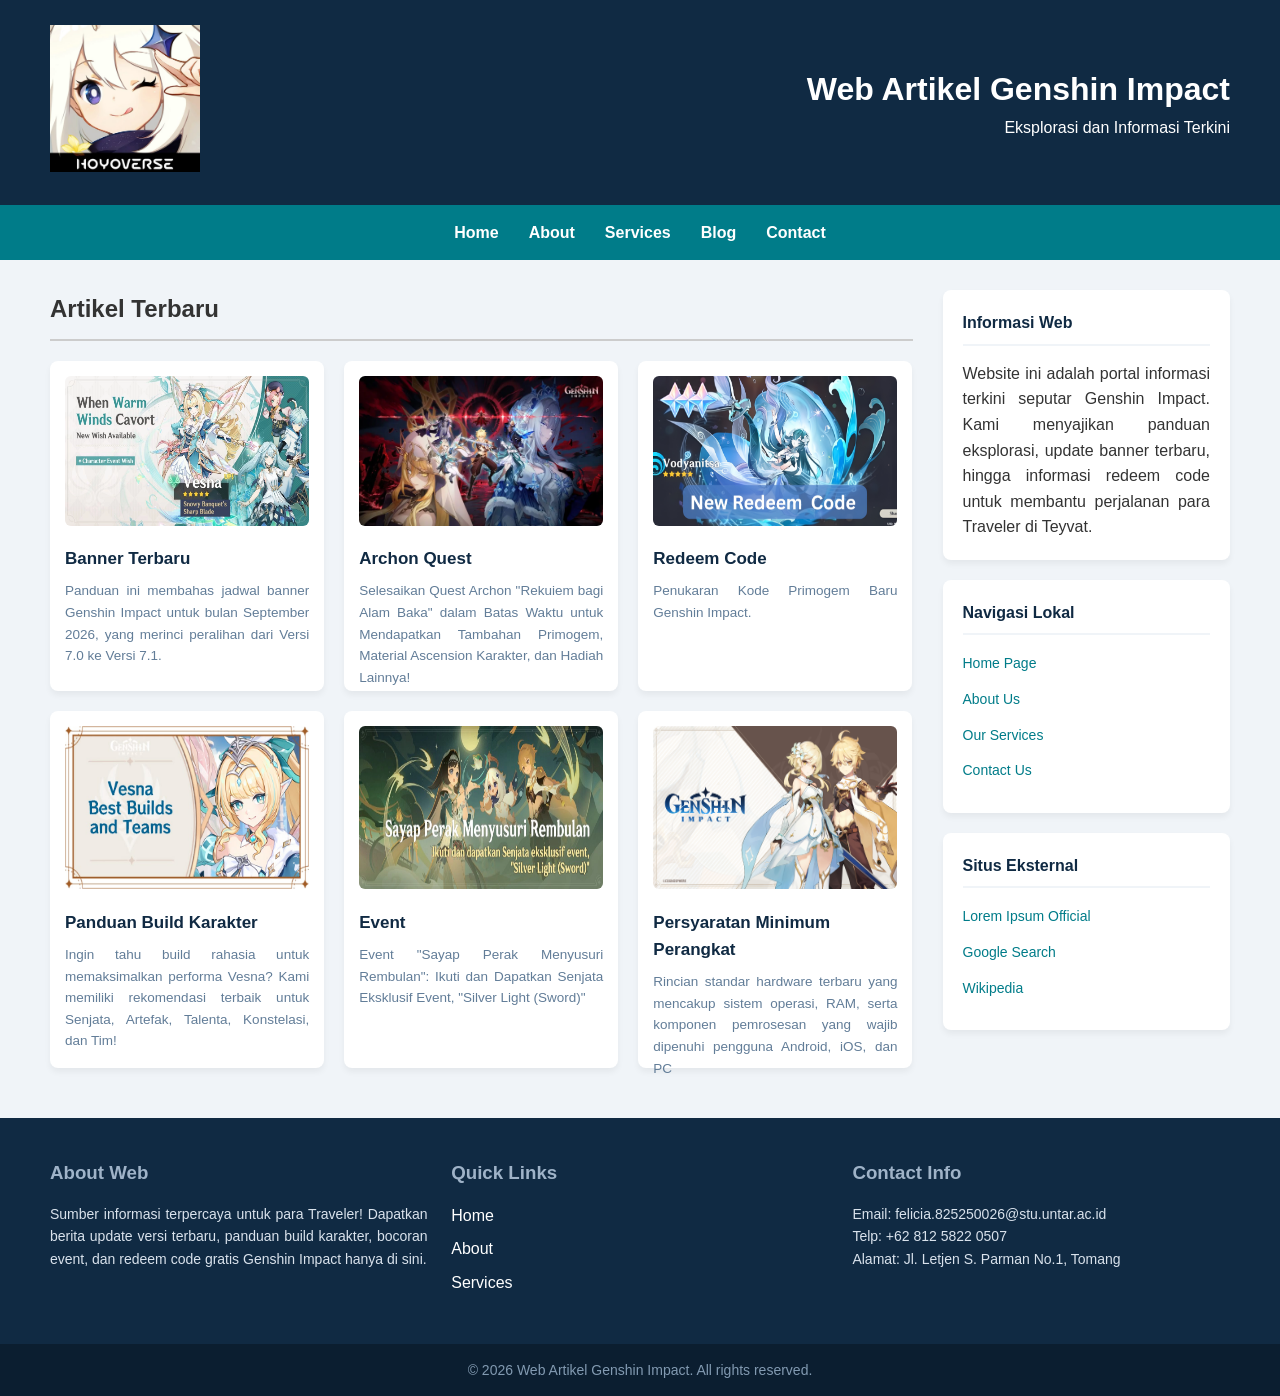
<file: index.html>
<!doctype html>
<html lang="en">
  <head>
    <meta charset="UTF-8" />
    <meta name="viewport" content="width=device-width, initial-scale=1.0" />
    <title>Genshin Impact Article</title>
    <link rel="stylesheet" href="style.css" />
  </head>
  <body>
    <header class="header">
      <div class="header-left">
        <img src="images/logo.png" alt="Logo Web" id="home" />
      </div>
      <div class="header-right">
        <h1>Web Artikel Genshin Impact</h1>
        <p>Eksplorasi dan Informasi Terkini</p>
      </div>
    </header>

    <nav class="navbar">
      <a href="#home">Home</a>
      <a href="#about">About</a>
      <a href="#services">Services</a>
      <a href="blog.html">Blog</a>
      <a href="#profile">Contact</a>
    </nav>

    <main class="main-content">
      <section class="left-column">
        <h2>Artikel Terbaru</h2>
        <div class="gallery-grid">
          <article class="card">
            <img src="images/banner.png" alt="Galeri 1" class="gallery-img" />
            <h3>Banner Terbaru</h3>
            <p>
              Panduan ini membahas jadwal banner Genshin Impact untuk bulan
              September 2026, yang merinci peralihan dari Versi 7.0 ke Versi
              7.1.
            </p>
          </article>
          <article class="card">
            <img src="images/archon.png" alt="Galeri 2" class="gallery-img" />
            <h3>Archon Quest</h3>
            <p>
              Selesaikan Quest Archon "Rekuiem bagi Alam Baka" dalam Batas Waktu
              untuk Mendapatkan Tambahan Primogem, Material Ascension Karakter,
              dan Hadiah Lainnya!
            </p>
          </article>
          <article class="card">
            <img src="images/redeem.png" alt="Galeri 3" class="gallery-img" />
            <h3>Redeem Code</h3>
            <p>Penukaran Kode Primogem Baru Genshin Impact.</p>
          </article>
          <article class="card">
            <img src="images/vesna.png" alt="Galeri 4" class="gallery-img" />
            <h3>Panduan Build Karakter</h3>
            <p>
              Ingin tahu build rahasia untuk memaksimalkan performa Vesna? Kami
              memiliki rekomendasi terbaik untuk Senjata, Artefak, Talenta,
              Konstelasi, dan Tim!
            </p>
          </article>
          <article class="card">
            <img src="images/event.png" alt="Galeri 5" class="gallery-img" />
            <h3>Event</h3>
            <p>
              Event "Sayap Perak Menyusuri Rembulan": Ikuti dan Dapatkan Senjata
              Eksklusif Event, "Silver Light (Sword)"
            </p>
          </article>
          <article class="card">
            <img
              src="images/requirement.png"
              alt="Galeri 6"
              class="gallery-img"
            />
            <h3>Persyaratan Minimum Perangkat</h3>
            <p>
              Rincian standar hardware terbaru yang mencakup sistem operasi,
              RAM, serta komponen pemrosesan yang wajib dipenuhi pengguna
              Android, iOS, dan PC
            </p>
          </article>
        </div>
      </section>

      <aside class="right-column">
        <div class="widget">
          <h3>Informasi Web</h3>
          <p>
            Website ini adalah portal informasi terkini seputar Genshin Impact.
            Kami menyajikan panduan eksplorasi, update banner terbaru, hingga
            informasi redeem code untuk membantu perjalanan para Traveler di
            Teyvat.
          </p>
        </div>
        <div class="widget">
          <h3>Navigasi Lokal</h3>
          <ul>
            <li><a href="#home">Home Page</a></li>
            <li><a href="#about">About Us</a></li>
            <li><a href="#services">Our Services</a></li>
            <li><a href="#profile">Contact Us</a></li>
          </ul>
        </div>
        <div class="widget">
          <h3>Situs Eksternal</h3>
          <ul>
            <li>
              <a href="https://www.lipsum.com" target="_blank"
                >Lorem Ipsum Official</a
              >
            </li>
            <li>
              <a href="https://www.google.com" target="_blank">Google Search</a>
            </li>
            <li>
              <a href="https://www.wikipedia.org" target="_blank">Wikipedia</a>
            </li>
          </ul>
        </div>
      </aside>
    </main>
    <!-- footer -->
    <footer class="footer">
      <div class="footer-top">
        <div class="footer-col">
          <section id="about">
            <h3>About Web</h3>
            <p>
              Sumber informasi terpercaya untuk para Traveler! Dapatkan berita
              update versi terbaru, panduan build karakter, bocoran event, dan
              redeem code gratis Genshin Impact hanya di sini.
            </p>
          </section>
        </div>
        <div class="footer-col">
          <h3>Quick Links</h3>
          <ul>
            <li><a href="#home">Home</a></li>
            <li><a href="#about">About</a></li>
            <li><a href="#services">Services</a></li>
          </ul>
        </div>
        <div class="footer-col">
          <h3>Contact Info</h3>
          <p>
            Email: felicia.825250026@stu.untar.ac.id<br />Telp: +62 812 5822
            0507<br />Alamat: Jl. Letjen S. Parman No.1, Tomang
          </p>
        </div>
      </div>
      <div class="footer-bottom">
        <p>&copy; 2026 Web Artikel Genshin Impact. All rights reserved.</p>
      </div>
    </footer>

    <!-- pop-up profile -->
    <div id="profile" class="overlay">
      <div class="popup">
        <!-- tombol close -->
        <a class="close" href="#home">&times;</a>
        <div class="popup-content">
          <div class="profil-header">
            <img src="images/profile.png" alt="Foto Anda" class="foto-profil" />
            <h2>Profil Mahasiswa</h2>
          </div>
          <table class="profil-table">
            <tr>
              <td>NIM</td>
              <td>825250026</td>
            </tr>
            <tr>
              <td>Nama</td>
              <td>Felicia</td>
            </tr>
            <tr>
              <td>Kelas</td>
              <td>Sistem Informasi A</td>
            </tr>
          </table>
        </div>
      </div>
    </div>
  </body>
</html>
</file>
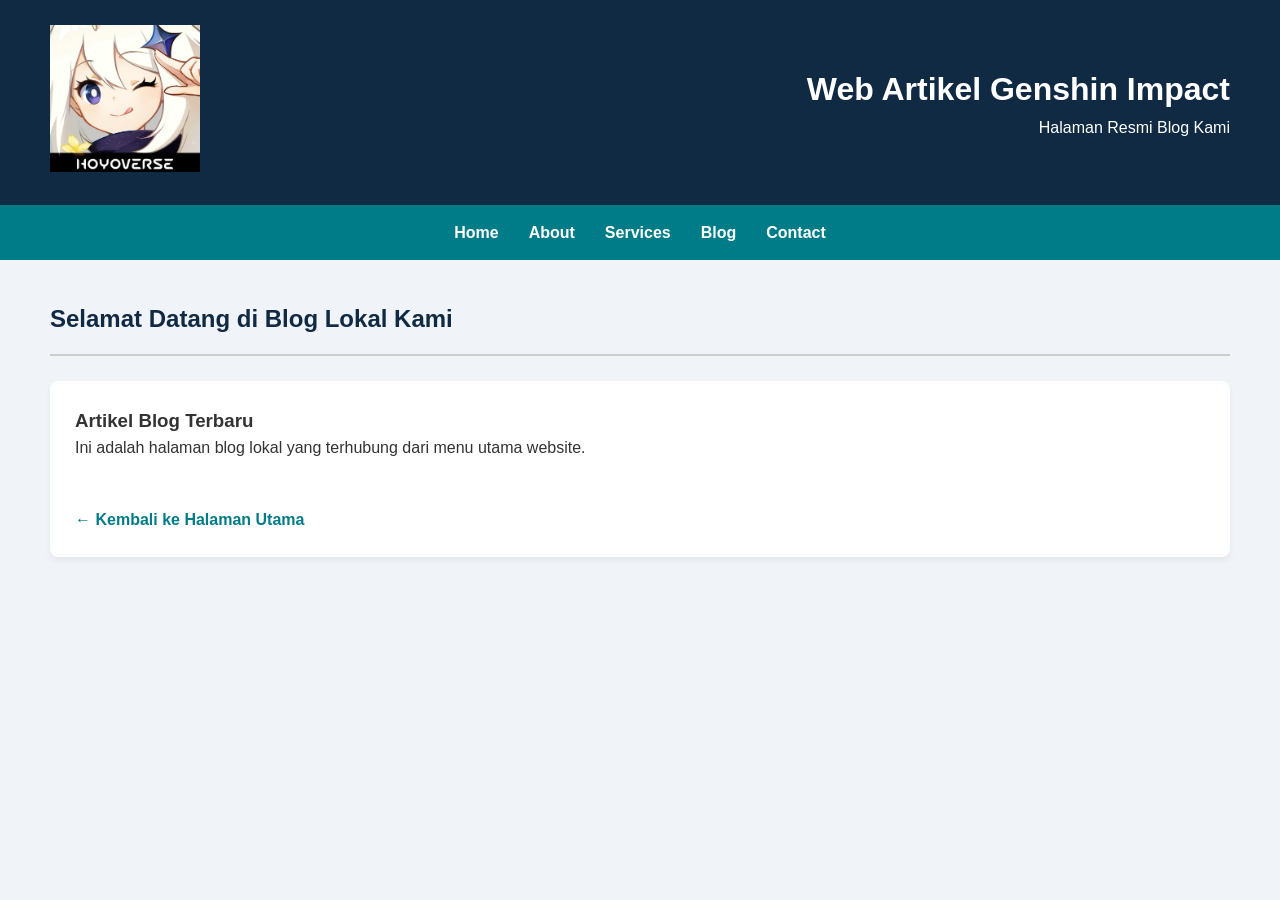
<file: blog.html>
<!doctype html>
<html lang="id">
  <head>
    <meta charset="UTF-8" />
    <title>Blog - Jurnal Web Modern</title>
    <link rel="stylesheet" href="style.css" />
  </head>
  <body>
    <header class="header">
      <div class="header-left">
        <div class="header-left">
          <img src="images/logo.png" alt="Logo Web" />
        </div>
      </div>
      <div class="header-right">
        <h1>Web Artikel Genshin Impact</h1>
        <p>Halaman Resmi Blog Kami</p>
      </div>
    </header>

    <nav class="navbar">
      <a href="index.html#home">Home</a>
      <a href="index.html#about">About</a>
      <a href="index.html#services">Services</a>
      <a href="blog.html">Blog</a>
      <a href="index.html#profile">Contact</a>
    </nav>

    <main class="blog-content">
      <h2>Selamat Datang di Blog Lokal Kami</h2>
      <div class="blog-box">
        <h3>Artikel Blog Terbaru</h3>
        <p>
          Ini adalah halaman blog lokal yang terhubung dari menu utama website.
        </p>
        <br />
        <a href="index.html">&larr; Kembali ke Halaman Utama</a>
      </div>
    </main>
  </body>
</html>
</file>
<file: style.css>
* {
  box-sizing: border-box;
  margin: 0;
  padding: 0;
  font-family: "Segoe UI", Tahoma, Geneva, Verdana, sans-serif;
}
body {
  background-color: #f0f4f8;
  color: #333;
  line-height: 1.6;
}
html {
  scroll-behavior: smooth;
}
p {
  text-align: justify;
}
/* Header 2 kolom */
.header {
  display: flex;
  justify-content: space-between;
  align-items: center;
  background-color: #102a43;
  color: white;
  padding: 25px 50px;
}
.header-right p {
  text-align: right;
}
.header-left img {
  width: 150px;
}
/* navigasi bar */
.navbar {
  display: flex;
  justify-content: center;
  background-color: #007c89;
  padding: 15px 50px;
  gap: 30px;
}
.navbar a {
  color: white;
  text-decoration: none;
  font-weight: bold;
  transition: color 0.3s;
}
.navbar a:hover {
  color: #bcf3ec;
}

/* 2 kolom kiri kanan */
.main-content {
  display: flex;
  padding: 30px 50px;
  gap: 30px;
}

/* kiri 3 kolom */
.left-column {
  width: 75%;
}
.left-column h2 {
  margin-bottom: 20px;
  border-bottom: 2px solid #ccc;
  padding-bottom: 10px;
}

/* Penggunaan Gallery Grid */
.gallery-grid {
  display: grid;
  grid-template-columns: repeat(3, 1fr);
  gap: 20px;
}
.card {
  background: white;
  padding: 15px;
  border-radius: 8px;
  box-shadow: 0 4px 6px rgba(0, 0, 0, 0.05);
}
.card h3 {
  font-size: 17px;
  margin: 12px 0 8px;
  color: #102a43;
}
.card p {
  font-size: 13.5px;
  color: #627d98;
}

/* Penggunaan Opacity dan Transisi pada gambar */
.gallery-img {
  width: 100%;
  height: 50%;
  border-radius: 6px;
  transition:
    opacity 0.4s ease,
    transform 0.4s ease;
}
.gallery-img:hover {
  opacity: 0.75;
  transform: scale(1.03);
}

/* 3 kolom vertikal */
.right-column {
  width: 25%;
  display: flex;
  flex-direction: column;
  gap: 20px;
}
.widget {
  background: white;
  padding: 20px;
  border-radius: 8px;
  box-shadow: 0 4px 6px rgba(0, 0, 0, 0.05);
}
.widget h3 {
  border-bottom: 2px solid #f0f4f8;
  padding-bottom: 8px;
  margin-bottom: 15px;
  font-size: 16px;
  color: #102a43;
}
.widget ul {
  list-style: none;
}
.widget ul li {
  margin-bottom: 10px;
}
.widget ul li a {
  color: #007c89;
  text-decoration: none;
  font-size: 14px;
}
.widget ul li a:hover {
  text-decoration: underline;
}

/* Footer (2 Bagian, Atas 3 Kolom) */
.footer {
  background-color: #102a43;
  color: white;
  margin-top: 20px;
}
.footer-top {
  display: flex;
  justify-content: space-between;
  padding: 40px 50px;
  gap: 20px;
}
.footer-col {
  width: 32%;
}
.footer-col h3 {
  margin-bottom: 15px;
  color: #9fb3c8;
}
.footer-col ul {
  list-style: none;
}
.footer-col li {
  margin-bottom: 8px;
}
.footer-col a {
  color: white;
  text-decoration: none;
}
.footer-col a:hover {
  text-decoration: underline;
}
.footer-col p {
  font-size: 14px;
  color: #d9e2ec;
}
.footer-bottom {
  background-color: #0b1e30;
  text-align: center;
  padding: 15px;
  font-size: 14px;
  color: #829ab1;
}
.footer-bottom p {
  text-align: center;
}

/* Style Khusus Halaman Blog */
.blog-content {
  padding: 40px 50px;
  min-height: 50vh;
}
.blog-content h2 {
  border-bottom: 2px solid #ccc;
  padding-bottom: 15px;
  margin-bottom: 25px;
  color: #102a43;
}
.blog-box {
  background: white;
  padding: 25px;
  border-radius: 8px;
  box-shadow: 0 4px 6px rgba(0, 0, 0, 0.05);
}
.blog-box a {
  display: inline-block;
  margin-top: 20px;
  color: #007c89;
  text-decoration: none;
  font-weight: bold;
}
.blog-box a:hover {
  text-decoration: underline;
}

/* pop-up profile */
.overlay {
  position: fixed;
  top: 0;
  bottom: 0;
  left: 0;
  right: 0;
  background: rgba(16, 42, 67, 0.85);
  visibility: hidden;
  opacity: 0;
  transition: opacity 0.5s ease;
  display: flex;
  justify-content: center;
  align-items: center;
  z-index: 1000;
}
.overlay:target {
  visibility: visible;
  opacity: 1;
}
.popup {
  background: white;
  padding: 30px;
  border-radius: 10px;
  width: 450px;
  position: relative;
  box-shadow: 0 10px 25px rgba(0, 0, 0, 0.2);
}
.close {
  position: absolute;
  top: 15px;
  right: 20px;
  font-size: 28px;
  text-decoration: none;
  color: #829ab1;
  transition: color 0.3s;
}
.close:hover {
  color: #d64545;
}
.profil-header {
  text-align: center;
  margin-bottom: 25px;
}
.foto-profil {
  width: 90px;
  height: 90px;
  border-radius: 50%;
  border: 3px solid #007c89;
  margin-bottom: 10px;
  object-fit: cover;
}
.profil-table {
  width: 100%;
  border-collapse: collapse;
}
.profil-table td {
  padding: 12px;
  border-bottom: 1px solid #f0f4f8;
  font-size: 15px;
  color: #334e68;
}
.profil-table td:first-child {
  font-weight: bold;
  width: 30%;
  color: #102a43;
}
</file>
